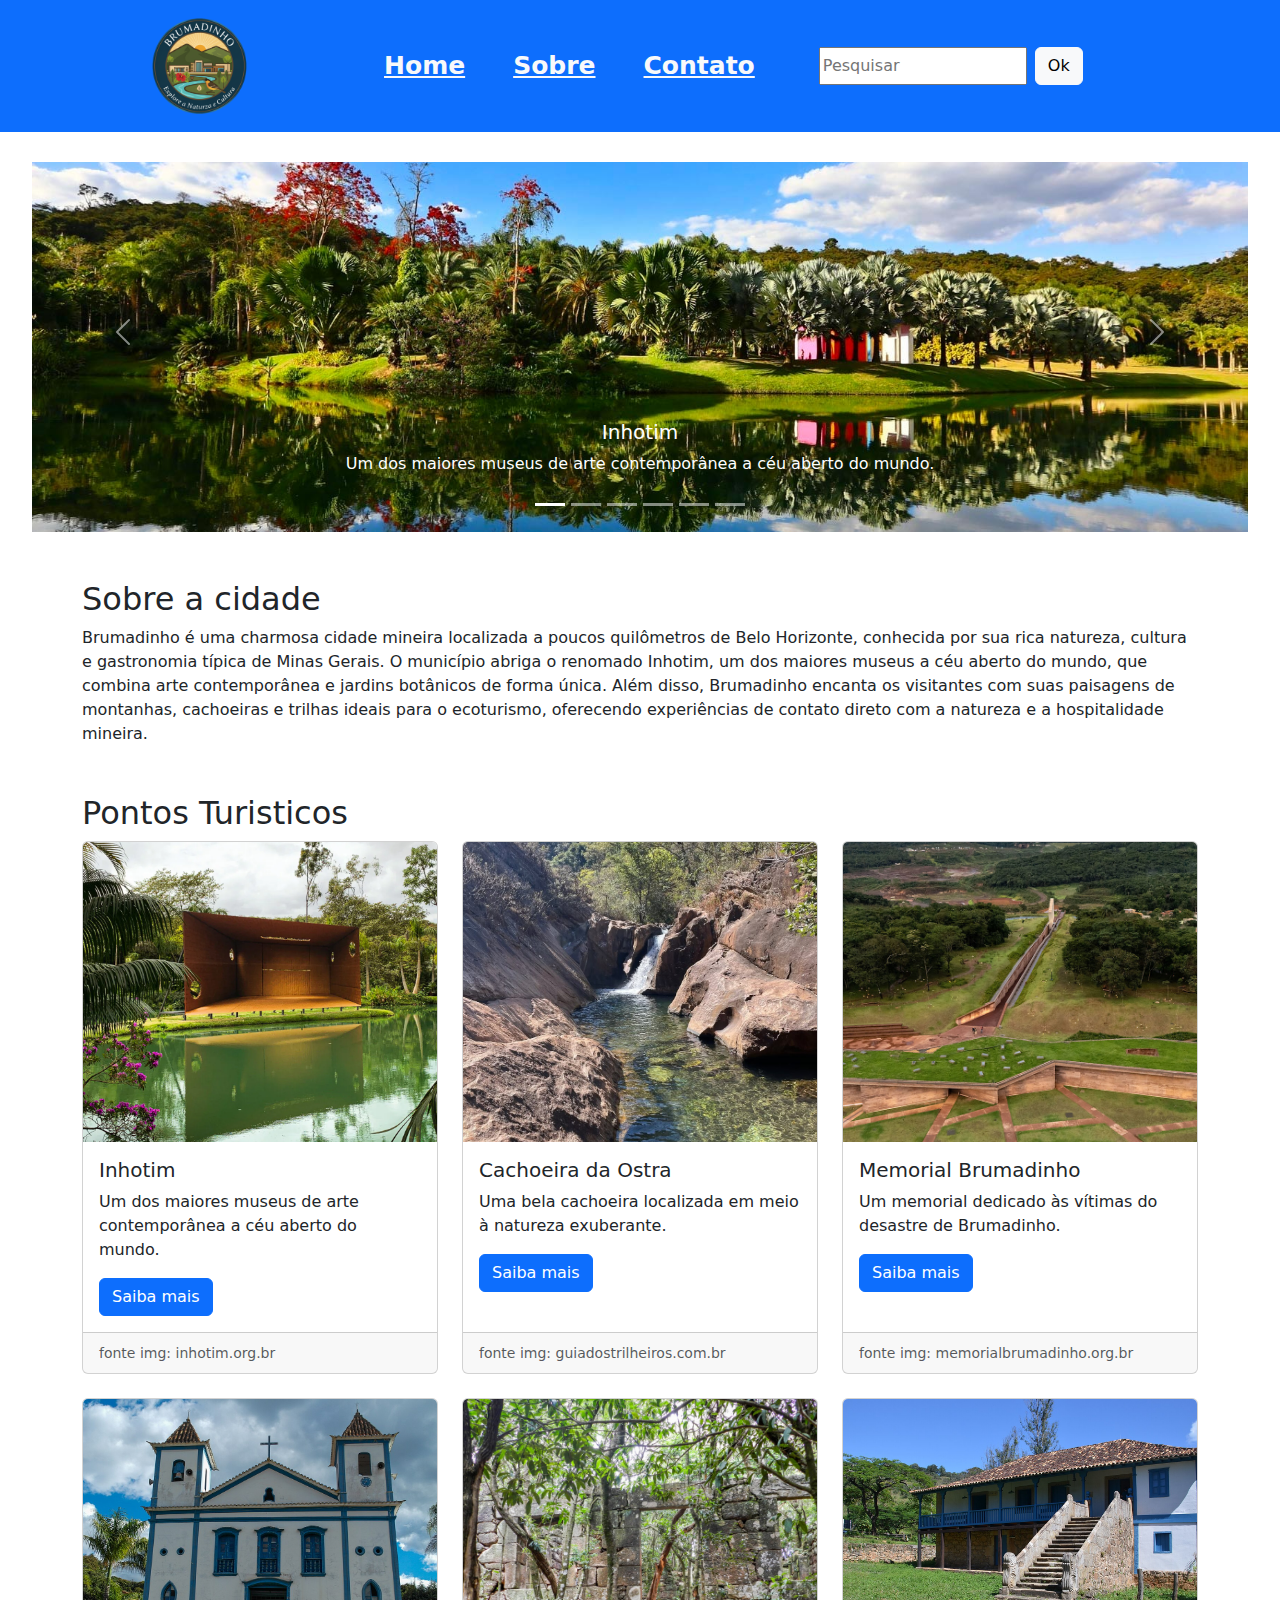
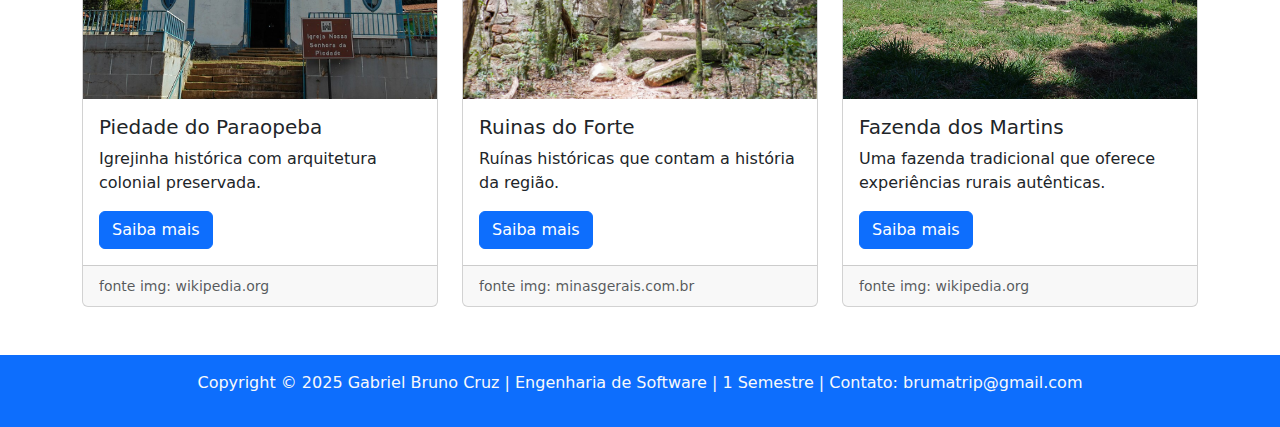
<file: public/index.html>
<!DOCTYPE html>
<html lang="pt-BR">

<head>
    <meta charset="UTF-8">
    <meta name="viewport" content="width=device-width, initial-scale=1.0">
    <title>brumatrip</title>

    <!-- Bootstrap CDN -->
    <link href="https://cdn.jsdelivr.net/npm/bootstrap@5.3.3/dist/css/bootstrap.min.css" rel="stylesheet">
    <!-- CSS personalizado -->
    <link rel="stylesheet" href="styles.css">
</head>

<body>
    <!--Cabecalho-->
    <header class="header bg-primary p-3">
        <div class="container d-flex justify-content-around align-items-center">
            <a href="index.html"><img id="logo-site" src="img/logosite.png" alt=""></a>
            <nav class="caixa-menuprincipal d-flex align-items-center gap-3 me-5">
                <ul class="menu list-unstyled d-flex gap-5 mb-0 me-5">
                    <li><a href="index.html" class="text-light">Home</a></li>
                    <li><a href="sobre.html" class="text-light">Sobre</a></li>
                    <li><a href="#contato" class="text-light">Contato</a></li>
                </ul>
                <div class="caixa-pesquisa d-flex">
                    <input type="text" class="texto-pesquisa" placeholder="Pesquisar">
                    <button class="btn btn-light ms-2">Ok</button>
                </div>
            </nav>
        </div>
    </header>

    <!--Carrossel-->
    <div id="carouselExampleCaptions" class="carousel slide meu-carrossel" data-bs-ride="carousel">
        <div class="carousel-indicators">
            <button type="button" data-bs-target="#carouselExampleCaptions" data-bs-slide-to="0" class="active"
                aria-current="true" aria-label="Slide 1"></button>
            <button type="button" data-bs-target="#carouselExampleCaptions" data-bs-slide-to="1"
                aria-label="Slide 2"></button>
            <button type="button" data-bs-target="#carouselExampleCaptions" data-bs-slide-to="2"
                aria-label="Slide 3"></button>
            <button type="button" data-bs-target="#carouselExampleCaptions" data-bs-slide-to="3"
                aria-label="Slide 4"></button>
            <button type="button" data-bs-target="#carouselExampleCaptions" data-bs-slide-to="4"
                aria-label="Slide 5"></button>
            <button type="button" data-bs-target="#carouselExampleCaptions" data-bs-slide-to="5"
                aria-label="Slide 6"></button>
        </div>
        <div class="carousel-inner">
            <a href="detalhes.html?id=1">
                <div class="carousel-item active">
                    <img src="img/inhotim-capa2019-01.jpg" class="d-block w-100" alt="...">
                    <div class="carousel-caption d-none d-md-block">
                        <h5>Inhotim</h5>
                        <p>Um dos maiores museus de arte contemporânea a céu aberto do mundo.</p>
                    </div>
                </div>
            </a>
            <a href="detalhes.html?id=2">
                <div class="carousel-item">
                    <img src="img/cachoeiradasostrascapa.webp" class="d-block w-100" alt="...">
                    <div class="carousel-caption d-none d-md-block">
                        <h5>Cachoeira das Ostras</h5>
                        <p>Uma bela cachoeira localizada em meio à natureza exuberante.</p>
                    </div>
                </div>
            </a>
            <a href="detalhes.html?id=3">
                <div class="carousel-item">
                    <img src="img/memorialbrumadinhocapa.webp" class="d-block w-100" alt="...">
                    <div class="carousel-caption d-none d-md-block">
                        <h5>Memorial Brumadinho</h5>
                        <p>Um memorial dedicado às vítimas do desastre de Brumadinho.</p>
                    </div>
                </div>
            </a>
            <a href="detalhes.html?id=4">
                <div class="carousel-item">
                    <img src="img/piedadedoparaopebacapa.jpg" class="d-block w-100" alt="...">
                    <div class="carousel-caption d-none d-md-block">
                        <h5>Piedade do Paraopeba</h5>
                        <p>Igrejinha histórica com arquitetura colonial preservada.</p>
                    </div>
                </div>
            </a>
            <a href="detalhes.html?id=5">
                <div class="carousel-item">
                    <img src="img/ruinasdofortecapa.jpg" class="d-block w-100" alt="...">
                    <div class="carousel-caption d-none d-md-block">
                        <h5>Ruinas do Forte</h5>
                        <p>Ruínas históricas que contam a história da região.</p>
                    </div>
                </div>
            </a>
            <a href="detalhes.html?id=6">
                <div class="carousel-item">
                    <img src="img/fazendadosmartinscapa.jpg" class="d-block w-100" alt="...">
                    <div class="carousel-caption d-none d-md-block">
                        <h5>Fazenda dos Martins</h5>
                        <p>Uma fazenda tradicional que oferece experiências rurais autênticas.</p>
                    </div>
                </div>
            </a>
        </div>
        <button class="carousel-control-prev" type="button" data-bs-target="#carouselExampleCaptions"
            data-bs-slide="prev">
            <span class="carousel-control-prev-icon" aria-hidden="true"></span>
            <span class="visually-hidden">Previous</span>
        </button>
        <button class="carousel-control-next" type="button" data-bs-target="#carouselExampleCaptions"
            data-bs-slide="next">
            <span class="carousel-control-next-icon" aria-hidden="true"></span>
            <span class="visually-hidden">Next</span>
        </button>
    </div>

    <!--Conteudo principal-->
    <main class="conteudo container my-5">
        <section class="sobre mb-5">
            <h2>Sobre a cidade</h2>
            <p>Brumadinho é uma charmosa cidade mineira localizada a poucos quilômetros de Belo Horizonte, conhecida por
                sua rica natureza, cultura e gastronomia típica de Minas Gerais. O município abriga o renomado Inhotim,
                um dos maiores museus a céu aberto do mundo, que combina arte contemporânea e jardins botânicos de forma
                única. Além disso, Brumadinho encanta os visitantes com suas paisagens de montanhas, cachoeiras e
                trilhas ideais para o ecoturismo, oferecendo experiências de contato direto com a natureza e a
                hospitalidade mineira.</p>
        </section>

        <section class="pontos-turisticos mb-5">
            <h2>Pontos Turisticos</h2>
            <div class="row row-cols-1 row-cols-md-3 g-4">
                <div class="col">
                    <div class="card h-100">
                        <img src="img/inhotim_capa.jpg.webp" class="card-img-top" alt=" ">
                        <div class="card-body">
                            <h5 class="card-title">Inhotim</h5>
                            <p class="card-text">Um dos maiores museus de arte contemporânea a céu aberto do mundo.</p>
                            <a href="detalhes.html?id=1" class="btn btn-primary">Saiba mais</a>
                        </div>
                        <div class="card-footer">
                            <small class="text-muted">fonte img: inhotim.org.br </small>
                        </div>
                    </div>
                </div>
                <div class="col">
                    <div class="card h-100">
                        <img src="img/Cachoeira-da-Ostra.jpg" class="card-img-top" alt=" ">
                        <div class="card-body">
                            <h5 class="card-title">Cachoeira da Ostra</h5>
                            <p class="card-text">Uma bela cachoeira localizada em meio à natureza exuberante.</p>
                            <a href="detalhes.html?id=2" class="btn btn-primary">Saiba mais</a>
                        </div>
                        <div class="card-footer">
                            <small class="text-muted">fonte img: guiadostrilheiros.com.br</small>
                        </div>
                    </div>
                </div>
                <div class="col">
                    <div class="card h-100">
                        <img src="img/memorial.jpg" class="card-img-top" alt=" ">
                        <div class="card-body">
                            <h5 class="card-title">Memorial Brumadinho</h5>
                            <p class="card-text">Um memorial dedicado às vítimas do desastre de Brumadinho.</p>
                            <a href="detalhes.html?id=3" class="btn btn-primary">Saiba mais</a>
                        </div>
                        <div class="card-footer">
                            <small class="text-muted">fonte img: memorialbrumadinho.org.br </small>
                        </div>
                    </div>
                </div>
                <div class="col">
                    <div class="card h-100">
                        <img src="img/piedadedoparaopeba.jpg" class="card-img-top" alt=" ">
                        <div class="card-body">
                            <h5 class="card-title">Piedade do Paraopeba</h5>
                            <p class="card-text">Igrejinha histórica com arquitetura colonial preservada.</p>
                            <a href="detalhes.html?id=4" class="btn btn-primary">Saiba mais</a>
                        </div>
                        <div class="card-footer">
                            <small class="text-muted">fonte img: wikipedia.org </small>
                        </div>
                    </div>
                </div>
                <div class="col">
                    <div class="card h-100">
                        <img src="img/ruinasdoforte.jpg" class="card-img-top" alt=" ">
                        <div class="card-body">
                            <h5 class="card-title">Ruinas do Forte</h5>
                            <p class="card-text">Ruínas históricas que contam a história da região.</p>
                            <a href="detalhes.html?id=5" class="btn btn-primary">Saiba mais</a>
                        </div>
                        <div class="card-footer">
                            <small class="text-muted">fonte img: minasgerais.com.br </small>
                        </div>
                    </div>
                </div>
                <div class="col">
                    <div class="card h-100">
                        <img src="img/fazendadosmartins.jpg" class="card-img-top" alt=" ">
                        <div class="card-body">
                            <h5 class="card-title">Fazenda dos Martins</h5>
                            <p class="card-text">Uma fazenda tradicional que oferece experiências rurais autênticas.</p>
                            <a href="detalhes.html?id=6" class="btn btn-primary">Saiba mais</a>
                        </div>
                        <div class="card-footer">
                            <small class="text-muted">fonte img: wikipedia.org </small>
                        </div>
                    </div>
                </div>
            </div>

        </section>

    </main>

    <!--Rodape-->
    <footer id="contato" class="bg-primary text-light text-center p-3 mt-5">
        <p>Copyright © 2025 Gabriel Bruno Cruz | Engenharia de Software | 1 Semestre | Contato: brumatrip@gmail.com</p>
    </footer>
    <script src="https://cdn.jsdelivr.net/npm/bootstrap@5.3.3/dist/js/bootstrap.bundle.min.js"></script>
</body>

</html>

</html>
</file>
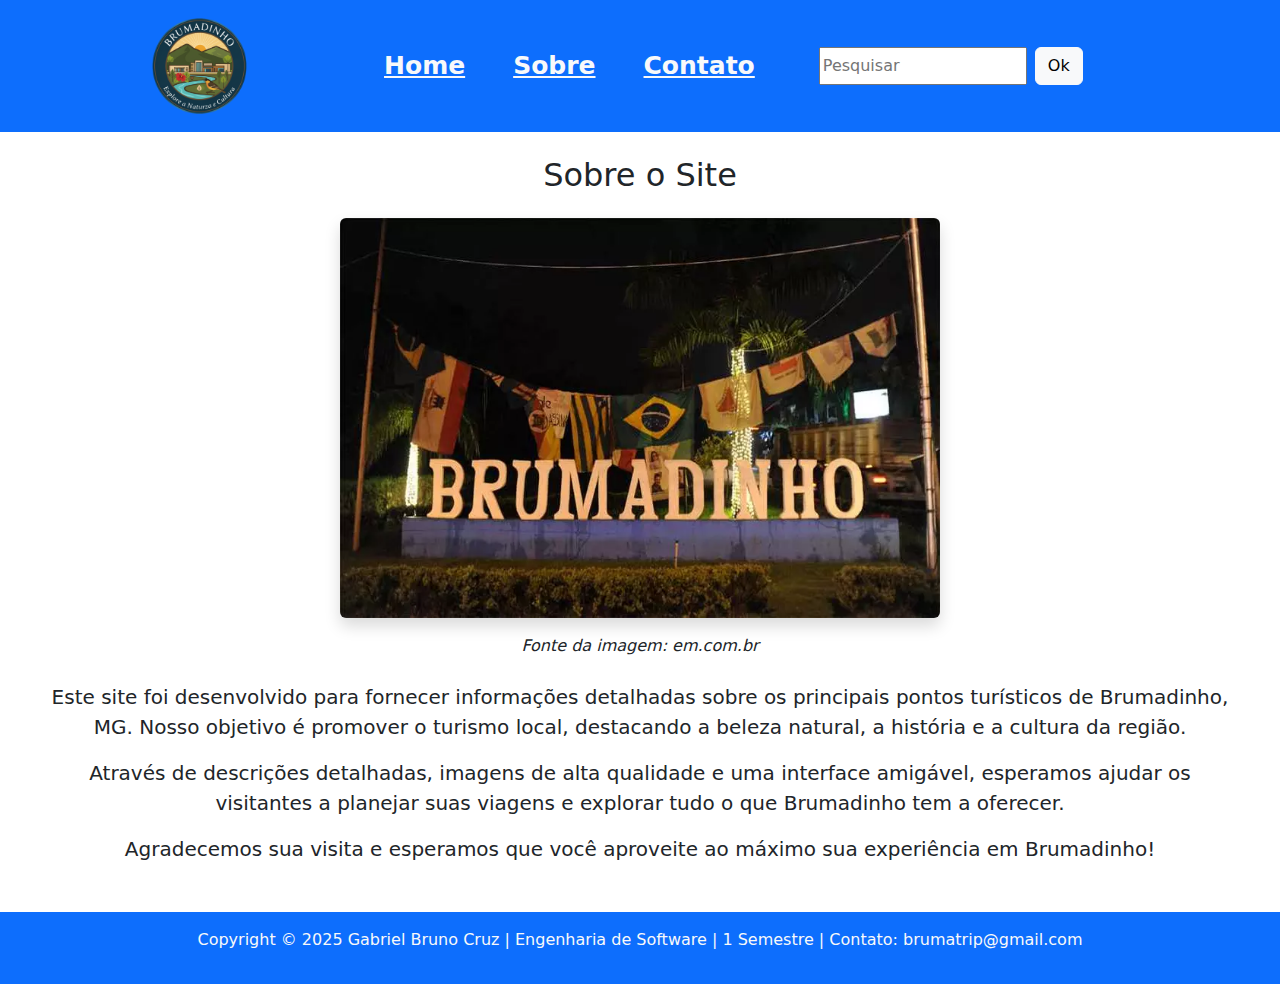
<file: public/sobre.html>
<!DOCTYPE html>
<html lang="en">
<head>
    <meta charset="UTF-8">
    <meta name="viewport" content="width=device-width, initial-scale=1.0">
    <title>Sobre o Site</title>

    <!-- Bootstrap CDN -->
    <link href="https://cdn.jsdelivr.net/npm/bootstrap@5.3.3/dist/css/bootstrap.min.css" rel="stylesheet">
    <!-- CSS personalizado -->
    <link rel="stylesheet" href="styles.css">
</head>
<body>
    <!--Cabecalho-->
    <header class="header bg-primary p-3">
        <div class="container d-flex justify-content-around align-items-center">
            <a href="index.html"><img id="logo-site" src="img/logosite.png" alt=""></a>
            <nav class="caixa-menuprincipal d-flex align-items-center gap-3 me-5">
                <ul class="menu list-unstyled d-flex gap-5 mb-0 me-5">
                    <li><a href="index.html" class="text-light">Home</a></li>
                    <li><a href="sobre.html" class="text-light">Sobre</a></li>
                    <li><a href="#contato" class="text-light">Contato</a></li>
                </ul>
                <div class="caixa-pesquisa d-flex">
                    <input type="text" class="texto-pesquisa" placeholder="Pesquisar">
                    <button class="btn btn-light ms-2">Ok</button>
                </div>
            </nav>
        </div>
    </header>
    <h2 class="mt-4 mb-4 text-center">Sobre o Site</h2>
    <img src="img/letreirobrumadinho.webp" class=" img-sobre mb-3 d-block mx-auto rounded shadow" alt="">
    <p class="fonte-imagem text-center fst-italic mb-4">Fonte da imagem: em.com.br</p>
    <div class="text-center mx-5 mb-5 fs-5">
        <p>Este site foi desenvolvido para fornecer informações detalhadas sobre os principais pontos turísticos de Brumadinho, MG. Nosso objetivo é promover o turismo local, destacando a beleza natural, a história e a cultura da região.</p>
        <p>Através de descrições detalhadas, imagens de alta qualidade e uma interface amigável, esperamos ajudar os visitantes a planejar suas viagens e explorar tudo o que Brumadinho tem a oferecer.</p>
        <p>Agradecemos sua visita e esperamos que você aproveite ao máximo sua experiência em Brumadinho!</p>
    </div>
    <!--Rodape-->
    <footer id="contato" class="bg-primary text-light text-center p-3 mt-5">
        <p>Copyright © 2025 Gabriel Bruno Cruz | Engenharia de Software | 1 Semestre | Contato: brumatrip@gmail.com</p>
    </footer>
</body>
</html>
</file>
<file: public/styles.css>
.carousel-item {
    height: 400px;
}
.carousel-item img {
    margin-top: 30px;
    height: 100%;
    object-fit: cover;
}
.meu-carrossel {
    width: 95%;
    margin: 0 auto;
    overflow: hidden;
}
#logo-site {
    width: 100px;
    height: auto;
}
.caixa-menuprincipal .menu li a {
    font-size: 25px;
    font-weight: 600;
}
.card-img-top {
    height: 300px;
    object-fit: cover;
}
.img-principal {
    width: 100%;
    max-width: 600px;
    height: 100%;
    max-height: 400px; ;
    border-radius: 10px;
}
.descricao-detalhes {
    text-align: justify;
    border: 1px solid #ddd;
    padding: 15px;
    border-radius: 8px;
    max-width: 800px;
    margin: 20px auto;
}
.titulo-detalhes {
    font-size: 2.5rem;
    font-weight: bold;
    margin: 20px 0;
}
.img-sobre {
    width: 100%;
    max-width: 600px;
    height: 100%;
    min-height: 400px;
    border-radius: 10px;
    margin: 20px 0;
}
</file>
